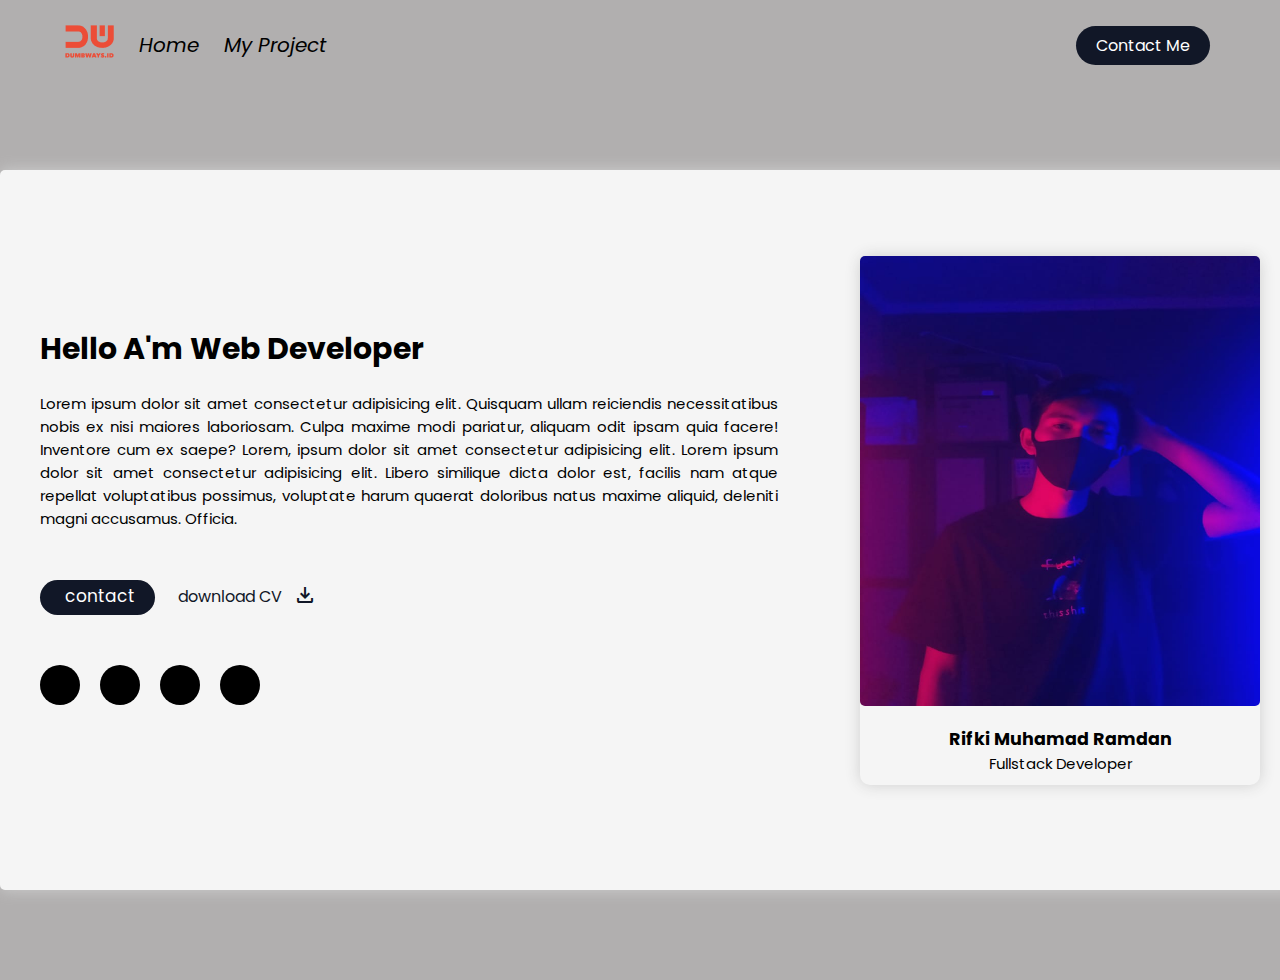
<file: index.html>
<html>
  <head>
    <title>Home</title>
    <link rel="stylesheet" href="Style/Style.css" />
    <link
      rel="stylesheet"
      href="https://fonts.googleapis.com/css2?family=Material+Symbols+Outlined:opsz,wght,FILL,GRAD@20..48,100..700,0..1,-50..200"
    />
    <link
      rel="stylesheet"
      href="https://cdnjs.cloudflare.com/ajax/libs/font-awesome/6.4.0/css/all.min.css"
      integrity="sha512-iecdLmaskl7CVkqkXNQ/ZH/XLlvWZOJyj7Yy7tcenmpD1ypASozpmT/E0iPtmFIB46ZmdtAc9eNBvH0H/ZpiBw=="
      crossorigin="anonymous"
      referrerpolicy="no-referrer"
    />
    <link rel="icon" href="Assets/Images/logo.png" />
  </head>

  <body>
    <nav>
      <div class="nav-left">
        <ul>
          <li><img src="Assets/Images/logo.png" alt="Dumbways_logo" /></li>
          <li><a class="active" href="index.html">Home</a></li>
          <li><a href="Personal-Project.html">My Project</a></li>
        </ul>
      </div>
      <div class="nav-right">
        <a href="Contact-form.html">Contact Me</a>
      </div>
    </nav>
    <div class="container-card">
      <section>
        <div class="left">
          <h1 id="judul">Hello A'm Web Developer</h1>
          <p id="caption">
            Lorem ipsum dolor sit amet consectetur adipisicing elit. Quisquam
            ullam reiciendis necessitatibus nobis ex nisi maiores laboriosam.
            Culpa maxime modi pariatur, aliquam odit ipsam quia facere!
            Inventore cum ex saepe? Lorem, ipsum dolor sit amet consectetur
            adipisicing elit. Lorem ipsum dolor sit amet consectetur adipisicing
            elit. Libero similique dicta dolor est, facilis nam atque repellat
            voluptatibus possimus, voluptate harum quaerat doloribus natus
            maxime aliquid, deleniti magni accusamus. Officia.
          </p>

          <div class="personal">
            <div class="button-contact">
              <a
                href="https://wa.me/6282124548492"
                style="text-decoration: none"
              >
                contact
              </a>
            </div>
            <div>
              <table class="table-download">
                <tr>
                  <div class="container-download">
                    <td>
                      <a
                        class="download-cv"
                        href="Assets/Images/Rifki M Ramdan CV.jpg"
                      >
                        download CV

                        <span
                          id="icon-download"
                          class="material-symbols-outlined"
                        >
                          download
                        </span></a
                      >
                    </td>
                  </div>
                </tr>
              </table>
            </div>
          </div>
          <div class="social-media">
            <div class="linkedin">
              <a href="#">
                <i
                  class="fa-brands fa-linkedin-in fa-xs"
                  style="color: #ffffff; position: relative; top: 20px"
                ></i>
              </a>
            </div>
            <div class="instagram">
              <a href="#">
                <i
                  class="fa-brands fa-instagram fa-sm"
                  style="color: #ffffff; position: relative; top: 20px"
                ></i>
              </a>
            </div>

            <div class="facebook">
              <a href="#">
                <i
                  class="fa-brands fa-facebook-f fa-sm"
                  style="color: #ffffff; position: relative; top: 25px"
                ></i>
              </a>
            </div>
            <div class="twitter">
              <a href="https://twitter.com/yehezkielra">
                <i
                  class="fa-brands fa-twitter fa-sm"
                  style="color: #ffffff; position: relative; top: 20px"
                ></i>
              </a>
            </div>
          </div>
        </div>
        <div class="right">
          <div class="card-saya">
            <img
              class="foto-saya"
              src="/Assets/Images/image-6.jpg"
              alt="Foto Saya"
            />
            <h3 style="text-align: center; margin: 20px 0px 0px 0px">
              Rifki Muhamad Ramdan
            </h3>
            <p
              style="
                text-align: center;
                margin: 0px 0px 20px 0px;
                padding-bottom: 10px;
              "
            >
              Fullstack Developer
            </p>
          </div>
        </div>
      </section>
    </div>
  </body>
</html>
</file>
<file: Style/Style.css>
@import url("https://fonts.googleapis.com/css2?family=Poppins&display=swap");

* {
  text-decoration: none;
  font-family: "Poppins", sans-serif;
}

body {
  margin: 0;
  padding: 0;
  background-color: #b1afaf;
}
nav {
  background-color: transparent;
  display: flex;
  align-items: center;
  /* Rata Atas bawah*/
  /* justify-content: center; Rata Kanan Kiri */
  height: 10vh;
}

nav ul {
  display: flex;
  list-style-type: none;
  align-items: center;
}

nav ul li {
  margin-right: 25px;
  font-size: 20px;
}

nav ul li a {
  color: black;
  font-style: italic;
}

nav ul li .active {
  color: black;
  font-style: italic;
}

/* nav ul li #active {
    color: aqua;
} */

.nav-left {
  /* Mengatur Lebarnya */
  flex: 50%;
  margin-left: 25px;
}

.nav-left a:hover {
  color: orangered;
}

.nav-right {
  flex: 50%;
  text-align: end;
  margin-right: 70px;
}

.nav-right a {
  background-color: #111727;
  padding: 8px 20px;
  color: white;
  border-radius: 20px;
}

.nav-right a:hover {
  background-color: orangered;
}

.container-card {
  width: 1300px;
  margin: 90px auto;
  padding: 0px;
  background-color: whitesmoke;
  border-radius: 5px;
  box-shadow: 0 0 15px #cecece;
  display: flex;
  justify-content: center;
  height: 80vh;
  align-items: center;
  margin-top: 80px;
}

section {
  display: flex;
  width: 80%;
}

.left {
  flex: 80%;
  font-size: 15px;
  margin-left: -90px;
  margin-top: 50px;
  margin-bottom: 0px;
}

.left #judul {
  width: 90%;
  font-weight: bold;
  font-size: 30px;
}

.left #caption {
  width: 90%;
  text-align: justify;
}

.personal {
  display: flex;
  margin-top: 50px;
}

.button-contact {
  width: 115px;
  height: 35px;
  border-radius: 50px;
  background-color: #111727;
}

.button-contact a {
  text-decoration: none;
  color: white;
  text-align: center;
  display: flex;
  position: relative;
  left: 25px;
  top: 3px;
  font-size: 17px;
}

.button-contact:hover {
  background-color: orangered;
}

table .download-cv {
  text-decoration: none;
  color: #111727;
}

table .download-cv:hover {
  text-decoration: none;
  color: orangered;
}

.table-download {
  margin-top: 1px;
  margin-left: 20px;
}

table #icon-download {
  margin-top: -10px;
  margin-left: 7px;
  position: relative;
  top: 5px;
}

.social-media {
  display: flex;
  margin: 50px 0px 0px -20px;
}

.linkedin {
  font-size: 30px;
  width: 40px;
  height: 40px;
  text-align: center;
  margin-right: 20px;
  margin-left: 20px;
  text-decoration: none;
  border-radius: 100%;
  background-color: black;
  z-index: 1;
}

.linkedin:hover {
  box-shadow: 0 0 0 7px #0b65c3;
}

.instagram {
  font-size: 35px;
  width: 40px;
  height: 40px;
  text-align: center;
  margin-right: 20px;
  text-decoration: none;
  border-radius: 100%;
  background-color: #000000;
}

.instagram:hover {
  box-shadow: 0 0 0 7px #d03577;

  /* #1872ea */
}

.facebook {
  font-size: 40px;
  width: 40px;
  height: 40px;
  text-align: center;
  margin-right: 20px;
  text-decoration: none;
  border-radius: 100%;
  background-color: #000000;
}

.facebook:hover {
  box-shadow: 0 0 0 7px #1872ea;
}

.twitter {
  font-size: 27px;
  width: 40px;
  height: 40px;
  text-align: center;
  margin-right: 20px;
  text-decoration: none;
  border-radius: 100%;
  background-color: #000000;
}

.twitter:hover {
  box-shadow: 0 0 0 7px #1c96e9;
}

.right {
  flex: 20%;
  font-size: 15px;
  margin-right: -90px;
  margin-top: 0px;
  margin-bottom: 0px;
}

.card-saya {
  width: 400px;
  border-radius: 10px;
  box-shadow: 0 0 15px #cecece;
}

.foto-saya {
  width: 100%;
  border-radius: 5px;
  height: 450px;
}
</file>
